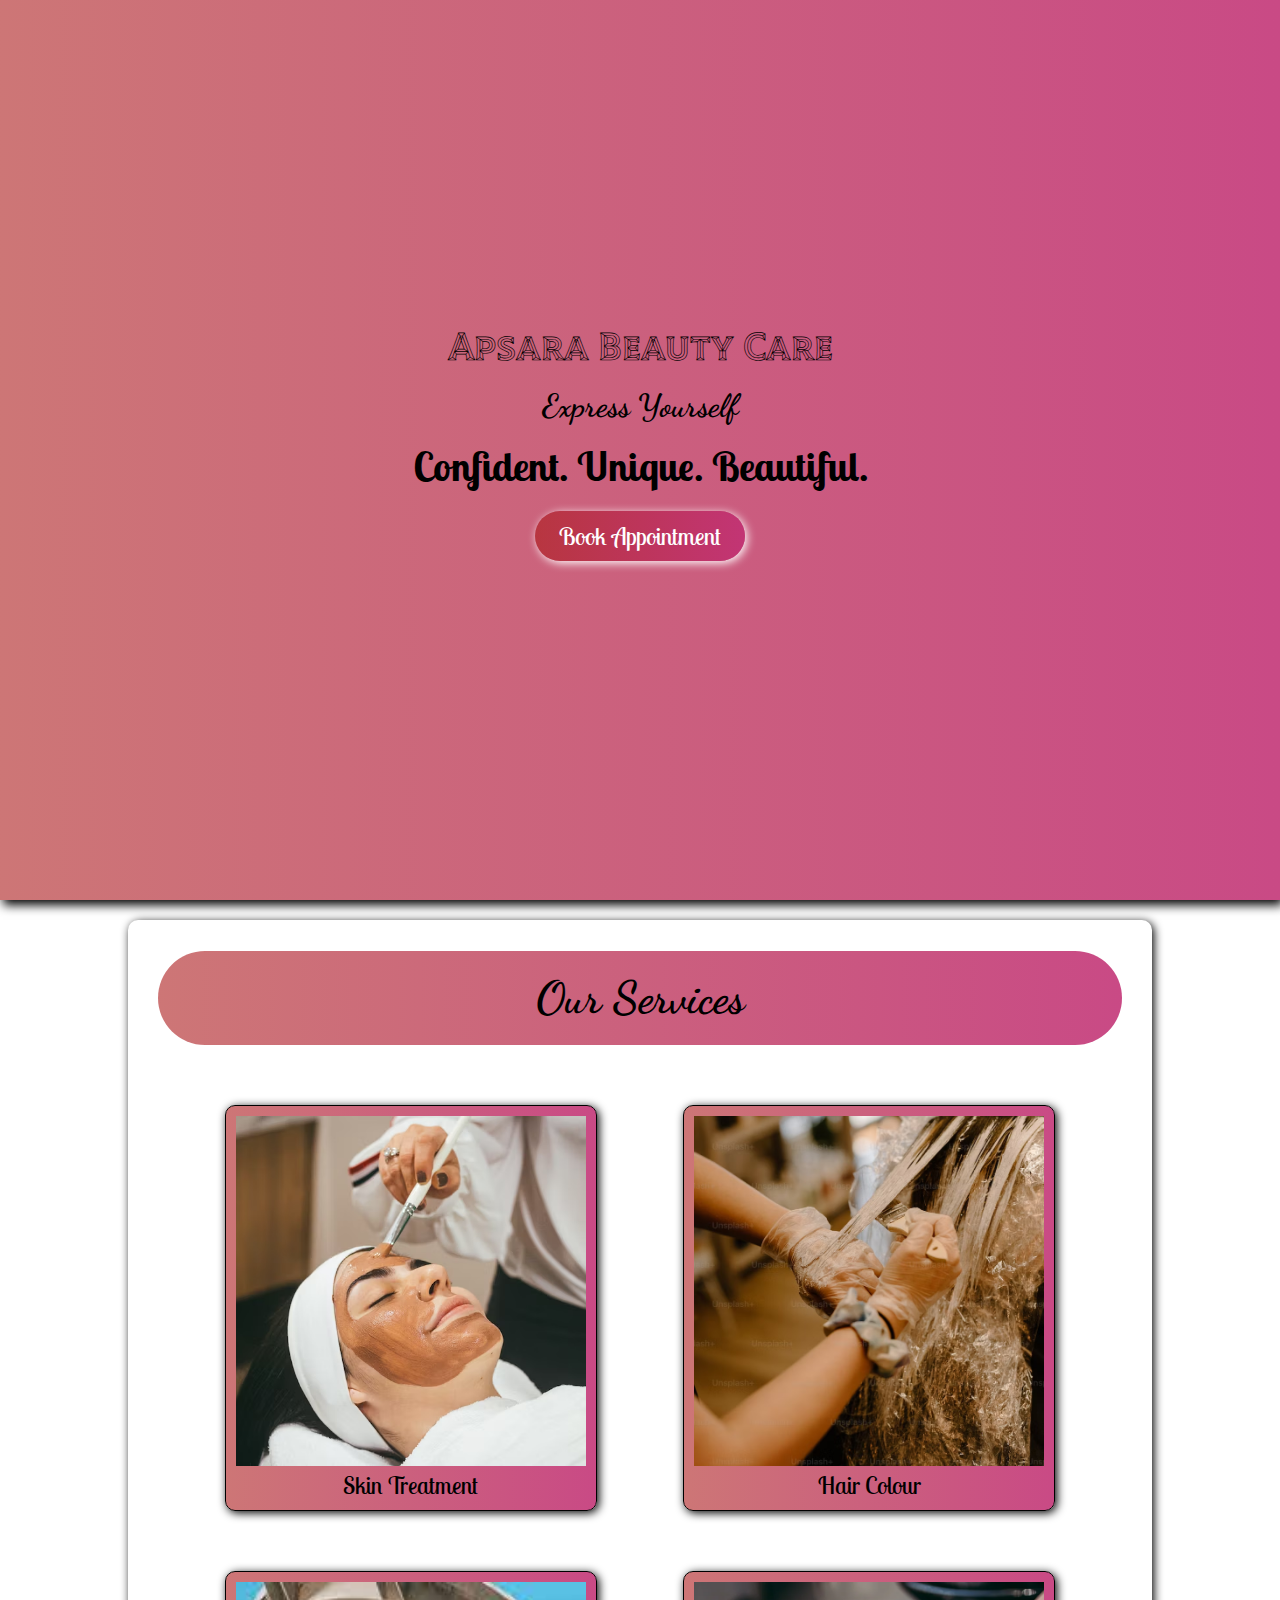
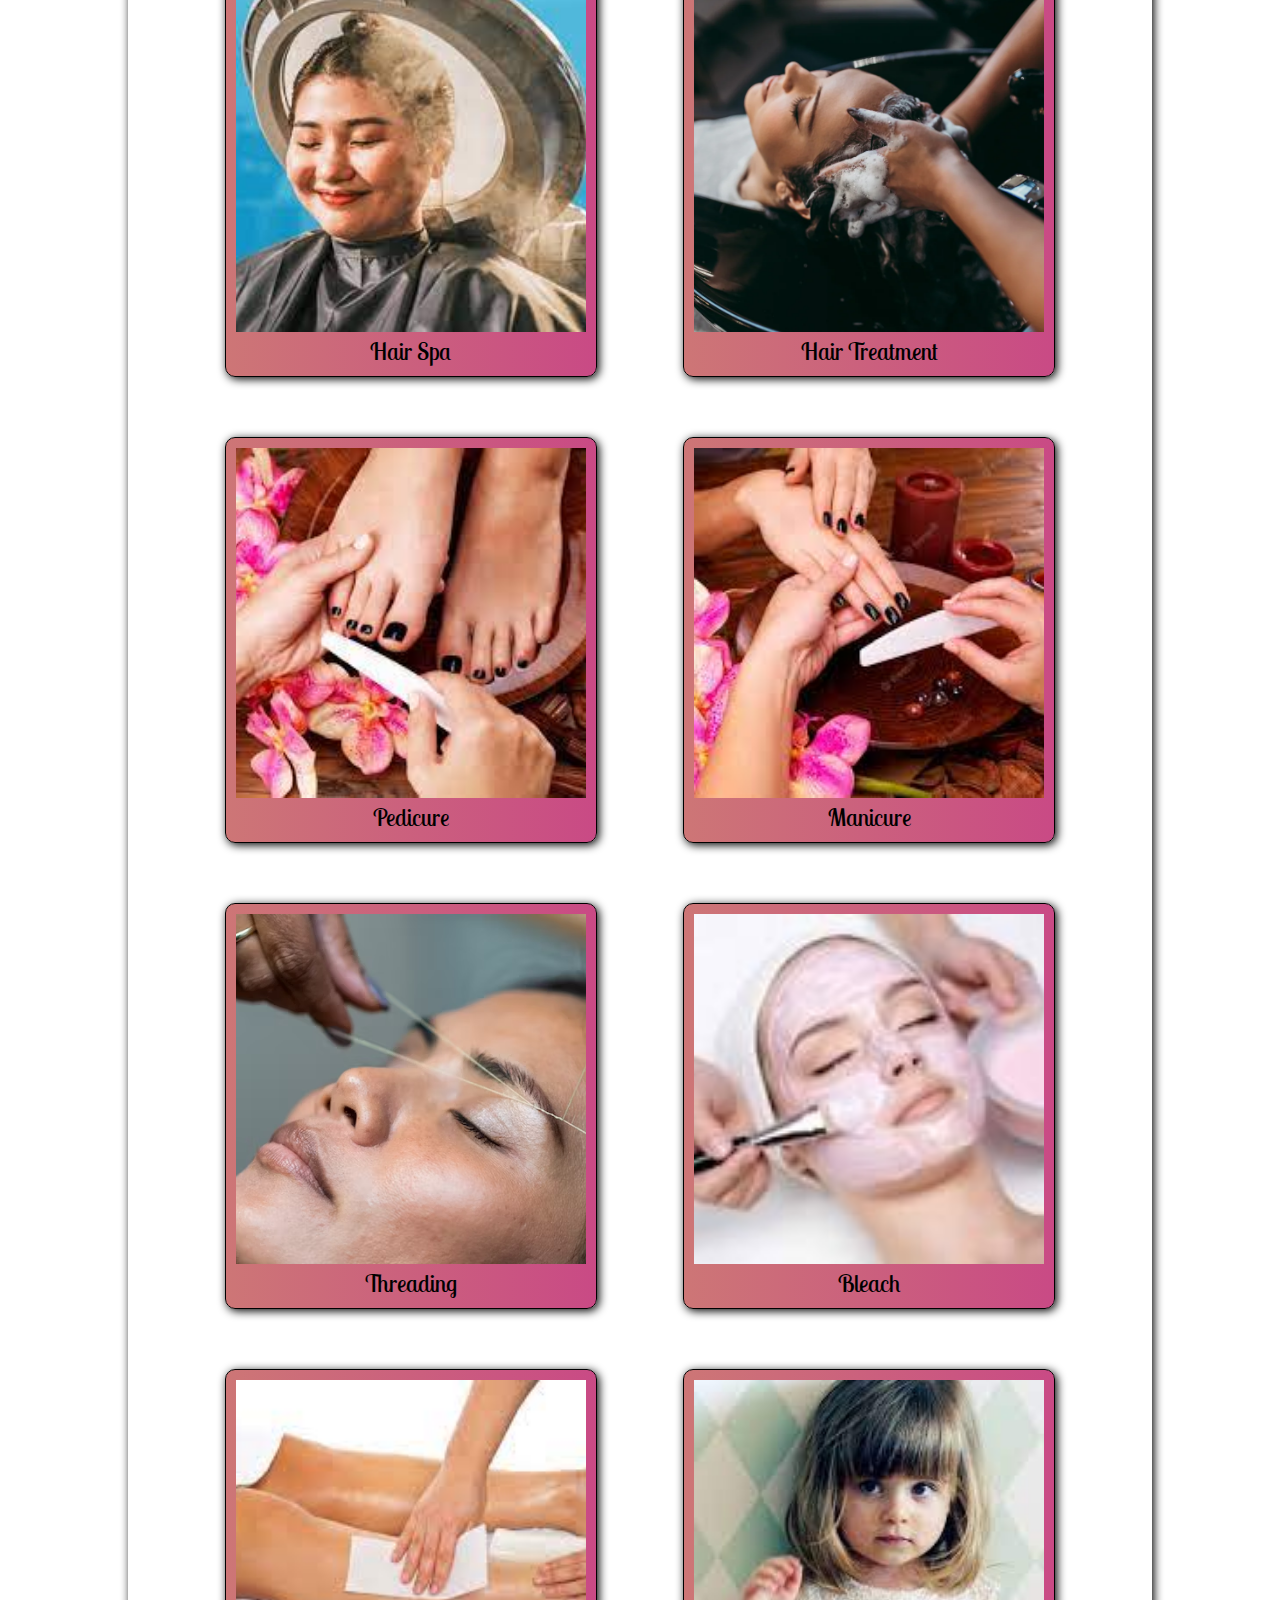
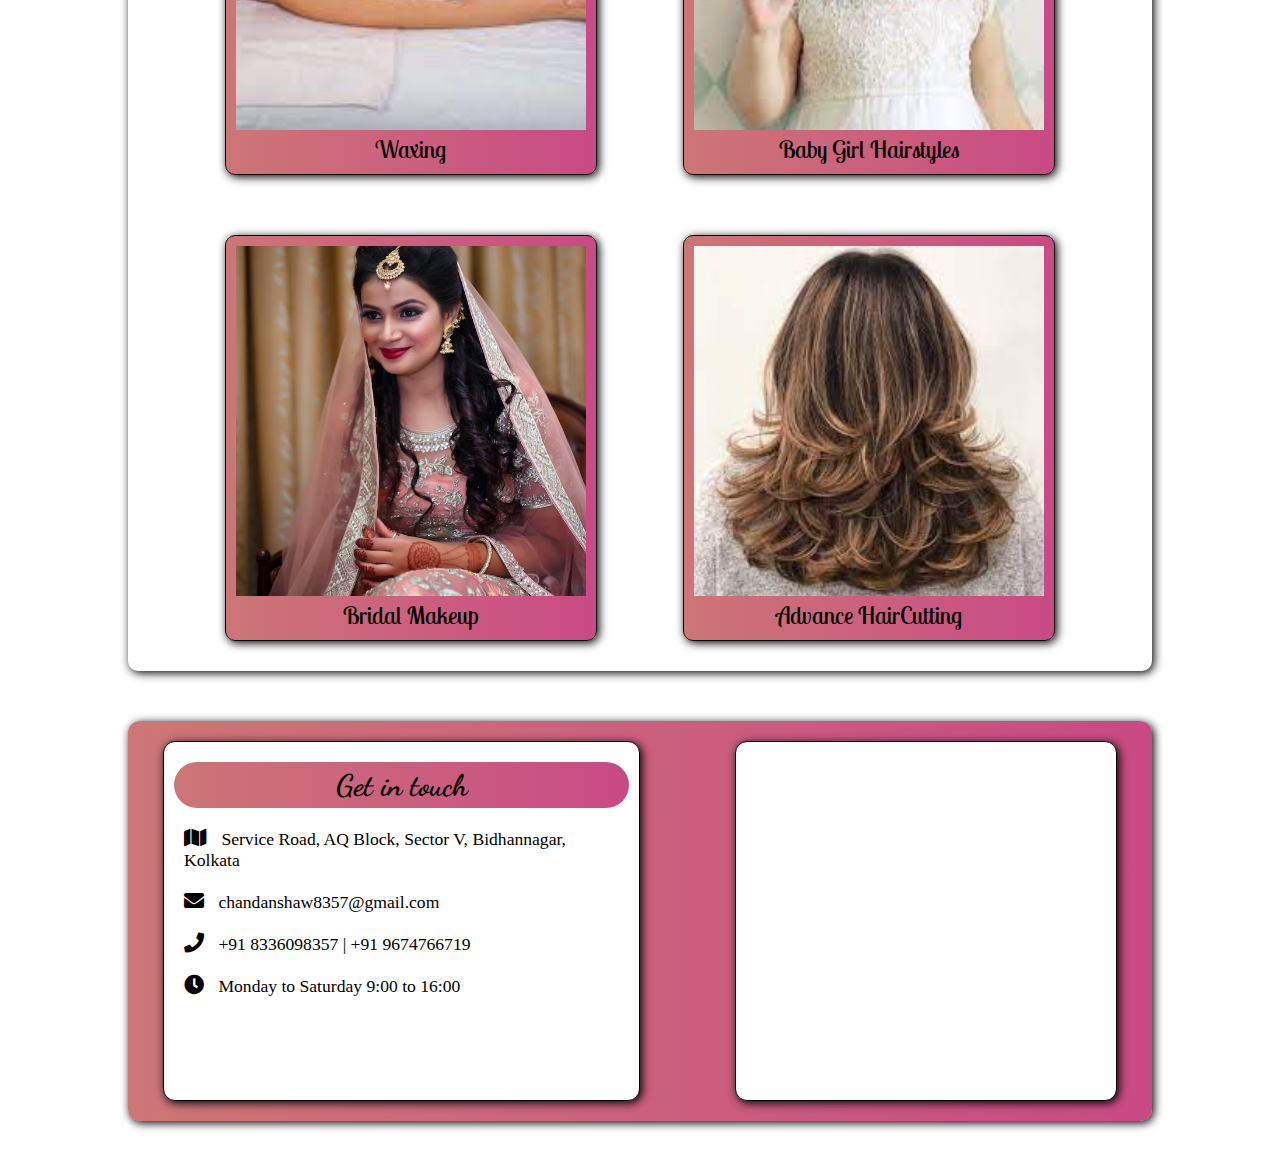
<file: index.html>
<!DOCTYPE html>
<html lang="en">
<head>
    <meta charset="UTF-8">
    <meta http-equiv="X-UA-Compatible" content="IE=edge">
    <meta name="viewport" content="width=device-width, initial-scale=1.0">
    <title>Home</title>
    <link rel="stylesheet" href="style/index.css">
    <link rel="stylesheet" href="https://cdnjs.cloudflare.com/ajax/libs/font-awesome/5.15.4/css/all.css" integrity="sha512-4wfcoXlib1Aq0mUtsLLM74SZtmB73VHTafZAvxIp/Wk9u1PpIsrfmTvK0+yKetghCL8SHlZbMyEcV8Z21v42UQ==" crossorigin="anonymous" referrerpolicy="no-referrer" />

</head>
<body>
    <div class="background">
      <h1 id="first">Apsara Beauty Care</h1>
      <h1 id="second">Express Yourself</h1>
      <h1 id="third">Confident. Unique. Beautiful.</h1>
      <a href="appointment.html"><button>Book Appointment</button></a>
    </div>

    <div class="services">
      <h2>Our Services</h2>
      <div class="main-services">
        <div class="row">
          <div class="col">
            <img src="image/image3.avif" alt="">
            <p>Skin Treatment</p>
          </div>
          <div class="col">
            <img src="image/image2.avif" alt="">
            <p>Hair Colour</p>
          </div>
        </div>

        <div class="row">
          <div class="col">
            <img src="image/image4.jpeg" alt="">
            <p>Hair Spa</p>
          </div>
          <div class="col">
            <img src="image/image1.webp" alt="">
            <p>Hair Treatment</p>
          </div>
        </div>

        <div class="row">
          <div class="col">
            <img src="image/image5.jpeg" alt="">
            <p>Pedicure</p>
          </div>
          <div class="col">
            <img src="image/image6.jpeg" alt="">
            <p>Manicure</p>
          </div>
        </div>

        <div class="row">
          <div class="col">
            <img src="image/image7.avif" alt="">
            <p>Threading</p>
          </div>
          <div class="col">
            <img src="image/image8.jpeg" alt="">
            <p>Bleach</p>
          </div>
        </div>

        <div class="row">
          <div class="col">
            <img src="image/image9.jpeg" alt="">
            <p>Waxing</p>
          </div>
          <div class="col">
            <img src="image/image10.jpeg" alt="">
            <p>Baby Girl Hairstyles</p>
          </div>
        </div>

        <div class="row">
          <div class="col">
            <img src="image/image11.avif" alt="">
            <p>Bridal Makeup</p>
          </div>
          <div class="col">
            <img src="image/image12.jpeg" alt="">
            <p>Advance HairCutting</p>
          </div>
        </div>
      </div>
    </div>

    <div class="contact">
      <div class="contact-details">
        <div class="details">
            <h2>Get in touch</h2>
            <p><i class="far fa-map"></i> Service Road, AQ Block, Sector V, Bidhannagar, Kolkata</p>
            <p><i class="far fa-envelope"></i> chandanshaw8357@gmail.com</p>
            <p><i class="fas fa-phone"></i> +91 8336098357 | +91 9674766719</p>
            <p><i class="far fa-clock"></i> Monday to Saturday 9:00 to 16:00</p>
        </div>
        <div class="map">
            <iframe src="https://www.google.com/maps/embed?pb=!1m18!1m12!1m3!1d3684.2587170862166!2d88.43345521405885!3d22.569425038777005!2m3!1f0!2f0!3f0!3m2!1i1024!2i768!4f13.1!3m3!1m2!1s0x3a02751b1eceec61%3A0x7cfb46659319d2cb!2sEuphoria%20GenX%20%7C%20Summer%20%26%20Winter%20Training%20%7C%20Job%20Oriented%20Training!5e0!3m2!1sen!2sin!4v1670094151439!5m2!1sen!2sin" width="600" height="450" style="border:0;" allowfullscreen="" loading="lazy" referrerpolicy="no-referrer-when-downgrade"></iframe>
        </div>
      </div>
    </div>

    <!-- <div id="features">
      <h1 id="features-heading">Why Choose Us ?</h1>
      <div class="main-features">
        <div class="feature">
          <div class="row">
            <h2>Experienced Staff</h2>
            <div class="feature-1">
              <div class="logo"><i class="fas fa-bullseye"></i></div>
              <div class="logo-feature">Lorem ipsum dolor sit amet, consectetur adipisicing elit. Placeat quibusdam natus minus excepturi molestias, nihil veritatis laborum expedita ab illo!</div>
            </div>
          </div>
          <div class="row">
            <h2>Pre Booking Online</h2>
            <div class="feature-1">
              <div class="logo"><i class="fas fa-edit"></i></div>
              <div class="logo-feature">Lorem ipsum dolor sit amet, consectetur adipisicing elit. Placeat quibusdam natus minus excepturi molestias, nihil veritatis laborum expedita ab illo!</div>
            </div>
          </div>
          <div class="row">
            <h2>Affordable Price</h2>
            <div class="feature-1">
              <div class="logo"><i class="fas fa-wallet"></i></div>
              <div class="logo-feature">Lorem ipsum dolor sit amet, consectetur adipisicing elit. Placeat quibusdam natus minus excepturi molestias, nihil veritatis laborum expedita ab illo!</div>
            </div>
          </div>
        </div>
        <div class="features-image"></div>
      </div>
    </div> -->

<!-- <nav class="navbar navbar-expand-lg position-sticky top-0 ">
    <div class="container-fluid navigation">
      <div class="hamburger">
        <span class="bar"></span>
        <span class="bar"></span>
        <span class="bar"></span>
      </div>
      <h2 class="me-3 border border-3 px-2 bg-light text-dark logo">Alpana Salon</h2>
      <div>
        <ul class="me-auto mb-2 mb-lg-0 nav-menu">
          <li class="nav-item">
            <a class="nav-link first-child current text-black" aria-current="page" href="#">Home</a>
          </li>
          <li class="nav-item" id="shop" style="display: none;">
            <a class="nav-link" href="shop.html">Shop</a>
          </li>
          <li class="nav-item" >
            <a class="nav-link" href="blog.html">Blog</a>
          </li>
          <li class="nav-item">
            <a class="nav-link" href="about.html">About</a>
          </li>
          <li class="nav-item">
            <a class="nav-link" href="contact.html">Contact</a>
          </li>
        </ul>
      </div>
      <div class="iframes">
        <div class="login">
          <a href="signin.html"><i class="far fa-user"></i></a>
          <p id="user_data">LogIn</p>
        </div>
      </div>
    </div>
</nav> -->
</body>
</html>
</file>
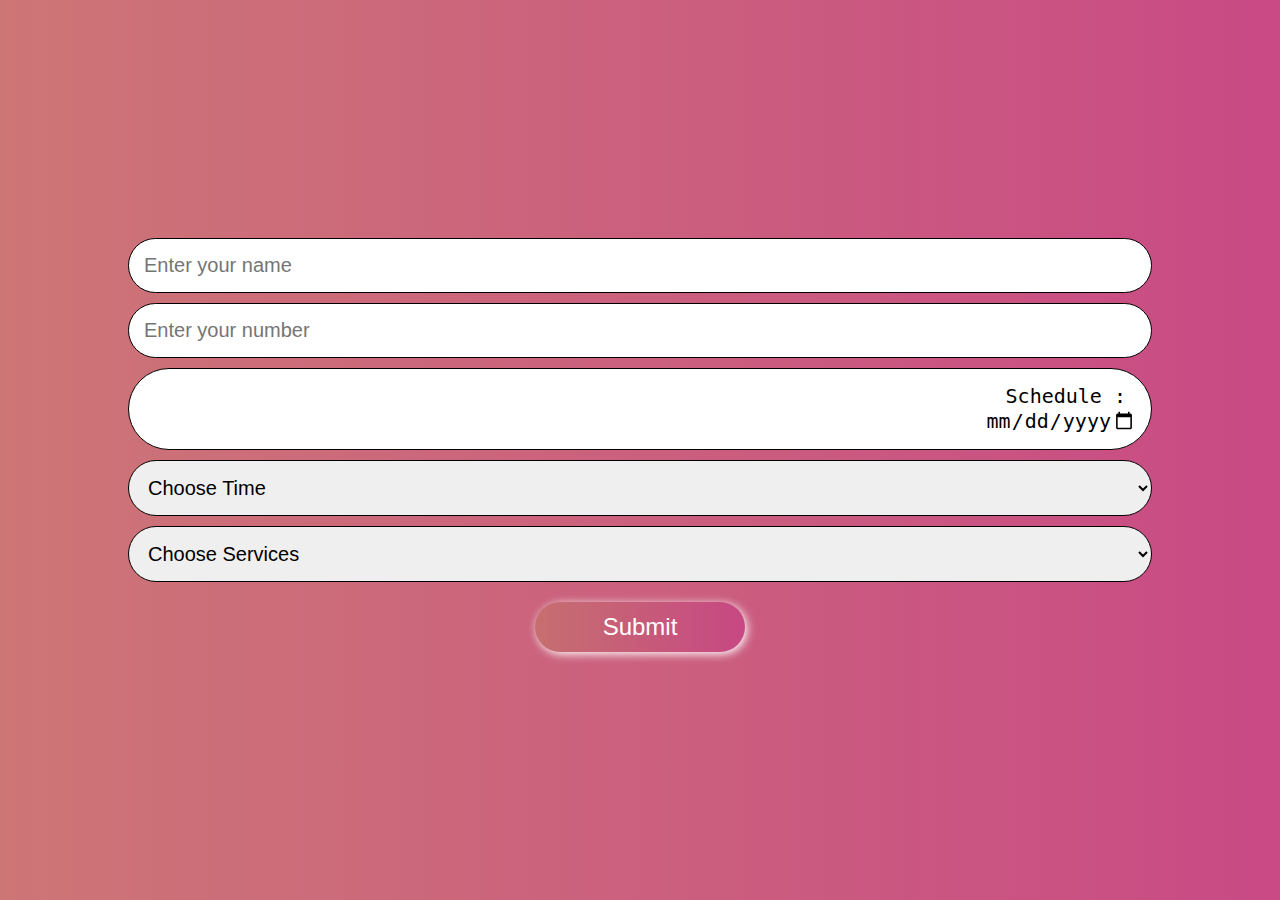
<file: appointment.html>
<!DOCTYPE html>
<html lang="en">
<head>
    <meta charset="UTF-8">
    <meta name="viewport" content="width=device-width, initial-scale=1.0">
    <title>Book Your appointment today</title>
    <style>
        *{
            padding: 0;
            margin: 0;
            box-sizing: border-box;
        }

        .container{
            background-image: linear-gradient(to right, rgba(170, 22, 22, 0.589), rgba(193, 47, 115, 0.87)),url("https://images.unsplash.com/photo-1579734204067-c337a611376c?ixlib=rb-4.0.3&ixid=M3wxMjA3fDB8MHxwaG90by1wYWdlfHx8fGVufDB8fHx8fA%3D%3D&auto=format&fit=crop&w=1887&q=80");
            background-repeat: no-repeat;
            background-position: center;
            background-size: cover;
            height: 100vh;
            display: flex;
        }

        form{
            display: flex;
            flex-direction: column;
            align-items: center;
            justify-content: center;
            width: 80%;
            margin: auto;
        }

        input,select{
            width: 100%;
            padding: 15px;
            outline: none;
            border-radius: 50px;
            margin: 5px;
            border: 1px solid black;
            font-size: 20px;
        }
        input[type=date] {
            text-align: right;
        }

        input[type="date"]:before {
            color: black;
            content: attr(placeholder) !important;
            margin-right: 0.5em;
        }
            
        button{
            background-image: linear-gradient(to right, rgba(170, 22, 22, 0.589), rgba(193, 47, 115, 0.87));
            width:210px;
            height: 50px;
            border-radius: 50px;
            color: white;
            margin: 15px auto;
            font-size: 1.5rem;
            box-shadow: 2px 2px 10px white;
            outline: none;
            border: none;
        }
    </style>
</head>
<body>
    <div class="container">
        <form action="index.php" method="post">
            <input type="name" name="name" id="name" placeholder="Enter your name">
            <input type="phone" name="phone" id="phone" placeholder="Enter your number">
            <input type="date" name="date" id="" placeholder="Schedule : ">
            <select name="time" id="time">
                <option value="chooseTime">Choose Time</option>
                <option value="morning">Morning</option>
                <option value="evening">Evening</option>
            </select>
            <select name="services" id="services">
                <option value="chooseServices">Choose Services</option>
                <option value="haircut">Hair Cut</option>
                <option value="manicure">Manicure</option>
                <option value="Padicure">Padicure</option>
                <option value="skinTreatment">Skin Treatment</option>
                <option value="hairColour">Hair Colour</option>
                <option value="hairSpa">Hair Spa</option>
                <option value="hairTreatment">Hair Treatment</option>
                <option value="threding">Threading</option>
                <option value="bleach">Bleach</option>
                <option value="waxing">Waxing</option>
            </select>
            <button class="btn">Submit</button>
        </form>
    </div>

    <!-- (`sno`, `name`, `phone`, `date`, `time`, `services`) VALUES ('1', 'Chandan Shaw', '8336098357', '2023-09-30', '', 'services') -->
</body>
</html>
</file>
<file: style/index.css>
@import url('https://fonts.googleapis.com/css2?family=Dancing+Script:wght@500&display=swap');
@import url('https://fonts.googleapis.com/css2?family=Dancing+Script:wght@500&family=Lobster+Two&display=swap');
@import url('https://fonts.googleapis.com/css2?family=Croissant+One&family=Dancing+Script:wght@500&family=Lobster+Two&display=swap');
@import url('https://fonts.googleapis.com/css2?family=Croissant+One&family=Dancing+Script:wght@500&family=Lobster+Two&family=Tilt+Prism&display=swap');
* {
    margin: 0;
    padding: 0;
    box-sizing: border-box;
}

:root{
    --main_color : black;
    --bold_color : rgb(165, 22, 165);
}


/* bakcround Starts from here */
.background{
    height: 100vh; 
    width: 100%;
    background-image: linear-gradient(to right, rgba(170, 22, 22, 0.589), rgba(193, 47, 115, 0.87)),url("https://images.unsplash.com/photo-1579734204067-c337a611376c?ixlib=rb-4.0.3&ixid=M3wxMjA3fDB8MHxwaG90by1wYWdlfHx8fGVufDB8fHx8fA%3D%3D&auto=format&fit=crop&w=1887&q=80");
    background-size: cover;
    background-position: center;
    object-fit: cover;
    display: flex;
    align-items: center;
    flex-direction: column;
    justify-content: center;
    box-shadow: 3px 5px 10px black;
}
#first{
    padding: 0 3rem;
    font-family: 'Tilt Prism', cursive;
    font-size: 2.5rem;
    color: var(--main_color);
}

#second{
    font-size: 2rem;
    padding: 1rem 7rem;
    font-family: 'Dancing Script', cursive;
}

#third{
    padding: 0 1rem;
    font-family: 'Lobster Two', cursive;
    font-size: 2.5rem;
    color: var(--main_color);
}

.background button{
    border-radius: 80px;
    box-shadow: 2px 2px 10px white;
    color: white;
    margin: 20px ;
    font-size: 1.5rem;
    font-family: 'Lobster Two', cursive;
    background: linear-gradient(to right, rgba(170, 22, 22, 0.589), rgba(193, 47, 115, 0.87));
}


@media(max-width:500px){
    .background{
        height: 75vh;
        border-bottom-left-radius: 20px;
        border-bottom-right-radius: 20px;
    }
    
    #first{
        font-family: 'Tilt Prism', cursive;
        font-size: 3rem;
        color: black;
        text-align: center;
        font-weight: 900;
    }
    
    #second{
        font-size: 1.8rem;
        text-align: center;
        font-family: 'Dancing Script', cursive;
    }
    
    #third{
        font-family: 'Gill Sans', 'Gill Sans MT', Calibri, 'Trebuchet MS', sans-serif;
        font-size: 2rem;
        color: black;
        text-align: center;
    }

    .background a{
        margin: 10px auto;
    }
    .background button{
        width:210px;
        height: 50px;
        border-radius: 50px;
        background-color: rgb(163, 42, 99);
        color: white;
        margin: 15px auto;
        font-size: 1.5rem;
    }
}

/* Backgoround Ends Here */


/* services starts here */

.services{
    margin: 15px auto;
    margin-top: 20px;
    border-radius: 10px;
    box-shadow: 2px 2px 10px black;
    padding-top: 1px;
    width: 80%;
}

.services h2{
    text-align: center;
    border-radius: 50px;
    color: black;
    font-size: 45px;
    padding: 20px;
    margin: 30px;
    background: linear-gradient(to right, rgba(170, 22, 22, 0.589), rgba(193, 47, 115, 0.87));
    font-family: 'Dancing Script', cursive;
}
.main-services{
    display: flex;
    flex-direction: column;
}
.main-services .row{
    display: flex;
    justify-content: space-evenly;
    border-radius: 20px;
    margin: 20px;
}

.main-services .row .col{
    border: 1px solid black;
    padding: 10px;
    border-radius: 10px;
    margin: 10px;
    box-shadow: 2px 2px 10px black;
    background: linear-gradient(to right, rgba(170, 22, 22, 0.589), rgba(193, 47, 115, 0.87));

}

.main-services .row .col img{
    object-fit: cover;
    background-size: cover;
    height: 350px;
    width: 350px;
}

.main-services .row .col p{
    font-size: 1.5rem;
    text-align: center;
    font-family: 'Lobster Two', cursive;
}

@media(max-width:500px){
    .services{
        width: 95%;
    }
    .services h2{
        text-align: center;
        color: black;
        font-size: 30px;
        margin: 18px 13px 10px 13px;
        padding: 5px;
        background: linear-gradient(to right, rgba(170, 22, 22, 0.589), rgba(193, 47, 115, 0.87));
    }
    .main-services{
        display: flex;
        flex-direction: column;
    }
    .main-services .row{
        display: flex;
        justify-content: space-around;
        border-radius: 20px;
        align-items: center;
    }

    .main-services .row .col{
        border: 1px solid black;
        padding: 10px;
        border-radius: 10px;
        margin: 10px;
        box-shadow: 2px 2px 10px black;
        background: linear-gradient(to right, rgba(170, 22, 22, 0.589), rgba(193, 47, 115, 0.87));
    
    }
    
    .main-services .row .col img{
        object-fit: cover;
        background-size: cover;
        height: 150px;
        width: 140px;
    }
    
    .main-services .row .col p{
        text-align: center;
        width: 140px;
        margin-top: 5px;
        font-size: 18px;
        font-weight: 700;
    }
}

/* services ends here */



.contact{
    background: linear-gradient(to right, rgba(170, 22, 22, 0.589), rgba(193, 47, 115, 0.87));
    box-shadow: 2px 2px 10px black;
    width: 80%;
    margin: 50px auto;
    border-radius: 12px;
}

.contact-heading{
    background: linear-gradient(to right, rgba(170, 22, 22, 0.589), rgba(193, 47, 115, 0.87));
    width: auto;
    text-align: center;
    font-size: 50px;
    padding: 10px;
    margin: 30px;
    border-bottom-right-radius: 20px;
    border-bottom-left-radius: 20px;
}

.contact-details{
    display: flex;
    justify-content: space-between;
    align-items: center;
    padding: 20px;
    margin: 15px;
}
.contact-details .details{
    border-radius: 12px;
    width: 50%;
    height: 40vh;
    font-family: 'Solway', serif;
    border: 1px solid black;
    padding: 10px;
    background-color: white;
    box-shadow: 2px 2px 10px black;
}

.contact-details .details h2{
    text-align: center;
    color: black;
    font-size: 30px;
    margin: 18px 13px 10px 13px;
    padding: 5px;
    background: linear-gradient(to right, rgba(170, 22, 22, 0.589), rgba(193, 47, 115, 0.87));
    border-radius: 50px;
    margin: 10px auto;
    font-family: 'Dancing Script', cursive;
}
.contact-details .details p{
    padding: 10px;
    font-weight: 500;
    font-size: 1.1rem;
}
.contact-details .map{
   width: 40%;
   height:40vh;border-radius: 12px;
   border: 1px solid black;
   padding: 10px;
   background-color: white;
   box-shadow: 2px 2px 10px black;
}
.contact-details .map iframe{
    width: 100%;
    height:100%;
 }
 .contact-details .details p i{
    font-size: 20px;
    font-weight: 900;
    border-radius: 50%;
    margin-right: 10px;
   }

 
@media(max-width:500px){

    .contact{
        width: 100%;
        margin: auto;
        background: white;
    }
    .contact-details{
        flex-direction: column;
        padding: 10px 0px;
    }
    .contact-heading{
        display: none;
    }
    .contact-details .details{
        width: 100%;
        border: none;
        margin-bottom: 20px;
        height: 35vh;
    }
    
    .contact-details .map{
        width: 100%;
        height: 40vh;
    }
}


.container{
    background-image: linear-gradient(to right, rgba(170, 22, 22, 0.589), rgba(193, 47, 115, 0.87)),url("https://images.unsplash.com/photo-1579734204067-c337a611376c?ixlib=rb-4.0.3&ixid=M3wxMjA3fDB8MHxwaG90by1wYWdlfHx8fGVufDB8fHx8fA%3D%3D&auto=format&fit=crop&w=1887&q=80");
    background-repeat: no-repeat;
    background-position: center;
    background-size: cover;
    height: 100vh;
    display: flex;
  }
  
  form{
    display: flex;
    flex-direction: column;
    align-items: center;
    justify-content: center;
    width: 80%;
    margin: auto;
  }
  
  input,select{
    width: 100%;
    padding: 15px;
    outline: none;
    border-radius: 50px;
    margin: 5px;
    border: 1px solid black;
    font-size: 20px;
  }
  input[type=date] {
    text-align: right;
  }
  
  input[type="date"]:before {
    color: black;
    content: attr(placeholder) !important;
    margin-right: 0.5em;
  }
    
  button{
    background-image: linear-gradient(to right, rgba(170, 22, 22, 0.589), rgba(193, 47, 115, 0.87));
    width:210px;
    height: 50px;
    border-radius: 50px;
    color: white;
    margin: 15px auto;
    font-size: 1.5rem;
    box-shadow: 2px 2px 10px white;
    outline: none;
    border: none;
  }
</file>
